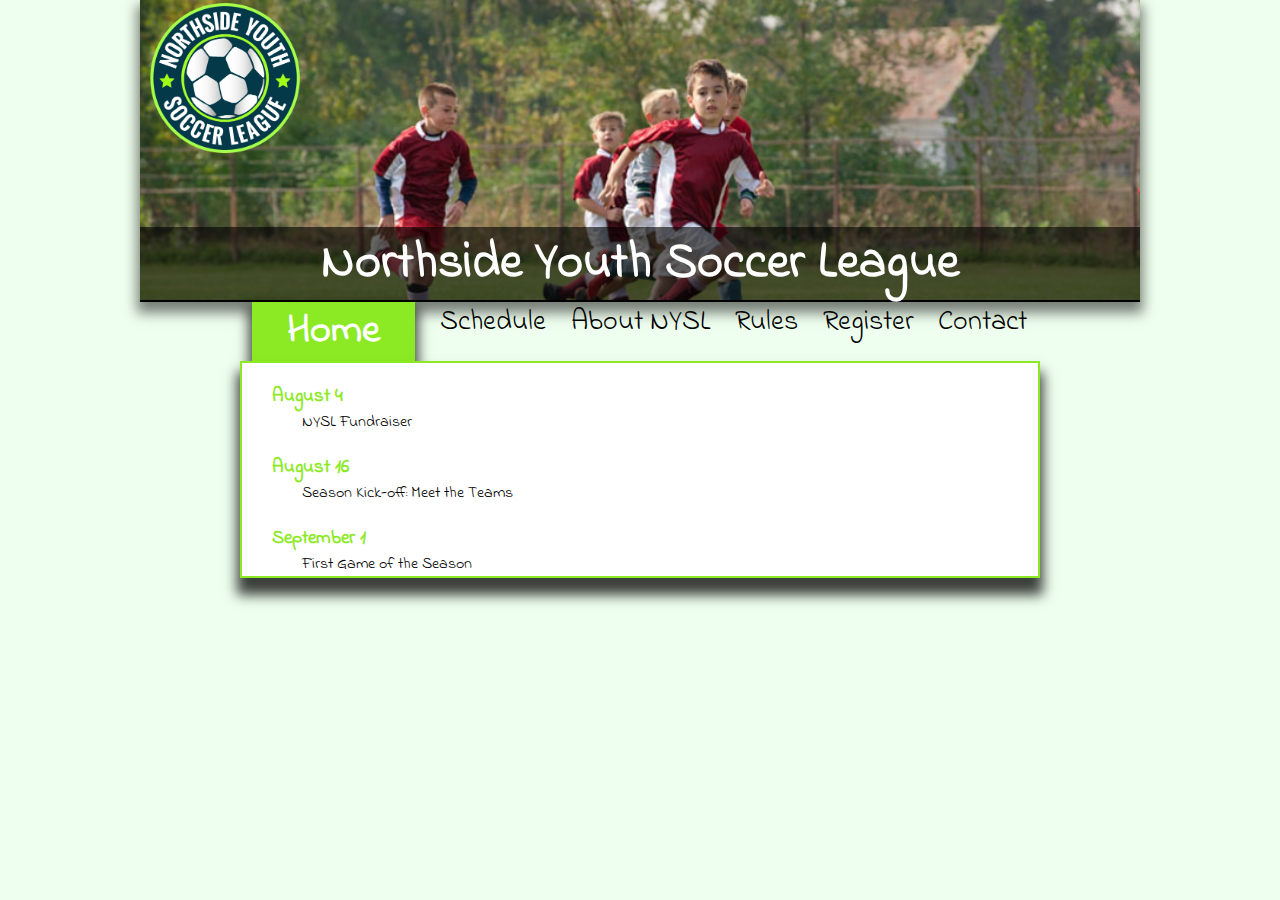
<file: index.html>
<!DOCTYPE html>
<html lang="en">
<head>
	<meta charset="utf-8">
	<title>NYSL - Home</title>
	<meta name="viewport" content="width=device-width, initial-scale=1.0">
	<link rel="stylesheet" type="text/css" href="css/myStyle.css">
</head>
<body>
	<header>
		<h1 id="titulo_principal">Northside Youth Soccer League</h1>
		<div id="back"><div id="gradiente"></div></div>
		<h2 id="titulo_pagina">Upcoming Events</h2>
		<div id="caja_logo">
			<img id="logo" alt="logo de la pagina" src="img/nysl_logo.png">	
		</div>
	</header>
	<div id="conteiner">
		<nav>
			<ul id="menu">
				<li class="_select"><a href="#" class="menu_link">Home</a></li>
				<li><a href="schedule.html" class="menu_link">Schedule</a></li>
				<li><a href="about.html" class="menu_link">About NYSL</a></li>
				<li><a href="rules.html" class="menu_link">Rules</a></li>
				<li><a href="register.html" class="menu_link">Register</a></li>
				<li><a href="contact.html" class="menu_link">Contact</a></li>
			</ul>
		</nav>
		<main>	
			<section>
				<h3 class="titulo_event">August 4</h3>
				<p class="detalle_event">NYSL Fundraiser</p>
				<h3 class="titulo_event">August 16</h3>
				<p class="detalle_event">Season Kick-off: Meet the Teams</p>
				<h3 class="titulo_event">September 1</h3>
				<p class="detalle_event">First Game of the Season</p>
			</section>

		</main>
	</div>
	
</body>
</html>
</file>
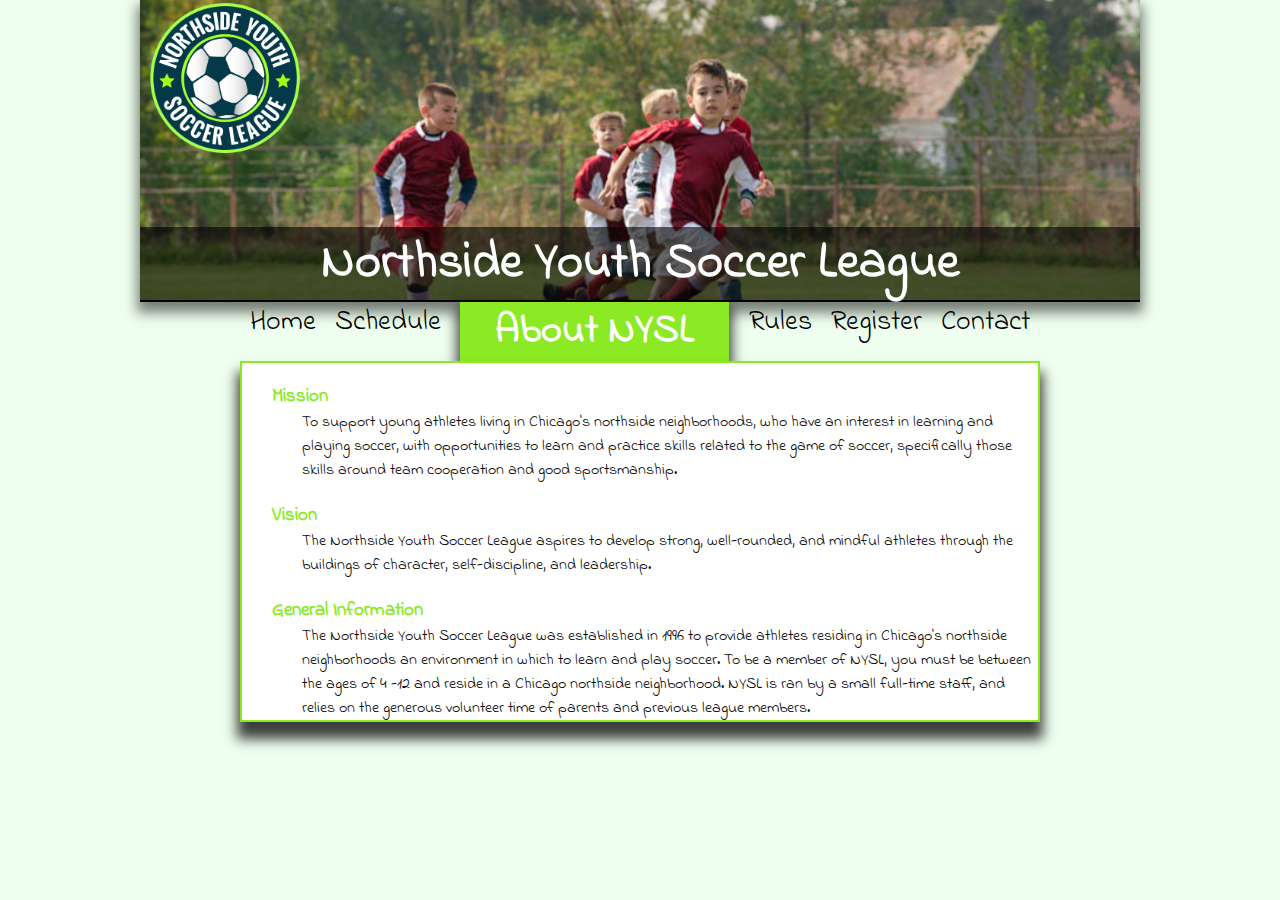
<file: about.html>
<!DOCTYPE html>
<html lang="en">
<head>
	<meta charset="utf-8">
	<title>NYSL - About</title>
	<link rel="stylesheet" type="text/css" href="css/myStyle.css">
</head>
<body>
	<header>
		<h1 id="titulo_principal">Northside Youth Soccer League</h1>
		<div id="back"><div id="gradiente"></div></div>
		<h2 id="titulo_pagina">About NYSL</h2>
		<div id="caja_logo">
			<img id="logo" alt="logo de la pagina" src="img/nysl_logo.png">	
		</div>
	</header>
	<div id="conteiner">
		<nav>
			<ul id="menu">
				<li><a href="index.html" class="menu_link">Home</a></li>
				<li><a href="schedule.html" class="menu_link">Schedule</a></li>
				<li class="_select"><a href="#" class="menu_link">About NYSL</a></li>
				<li><a href="rules.html" class="menu_link">Rules</a></li>
				<li><a href="register.html" class="menu_link">Register</a></li>
				<li><a href="contact.html" class="menu_link">Contact</a></li>
			</ul>
		</nav>
		<main>
		<h3>Mission</h3>
		<p>To support young athletes living in Chicago's northside neighborhoods, who have an interest in learning and playing soccer, with opportunities to learn and practice skills related to the game of soccer, specifically those skills around team cooperation and good sportsmanship.</p>
		<h3>Vision</h3>
		<p>The Northside Youth Soccer League aspires to develop strong, well-rounded, and mindful athletes through the buildings of character, self-discipline, and leadership.</p>
		<h3>General Information</h3>
		<p>The Northside Youth Soccer League was established in 1996 to provide athletes residing in Chicago's northside neighborhoods an environment in which to learn and play soccer. To be a member of NYSL, you must be between the ages of 4 -12 and reside in a Chicago northside neighborhood. NYSL is ran by a small full-time staff, and relies on the generous volunteer time of parents and previous league members.</p>
	</main>
	</div>
</body>
</html>
</file>
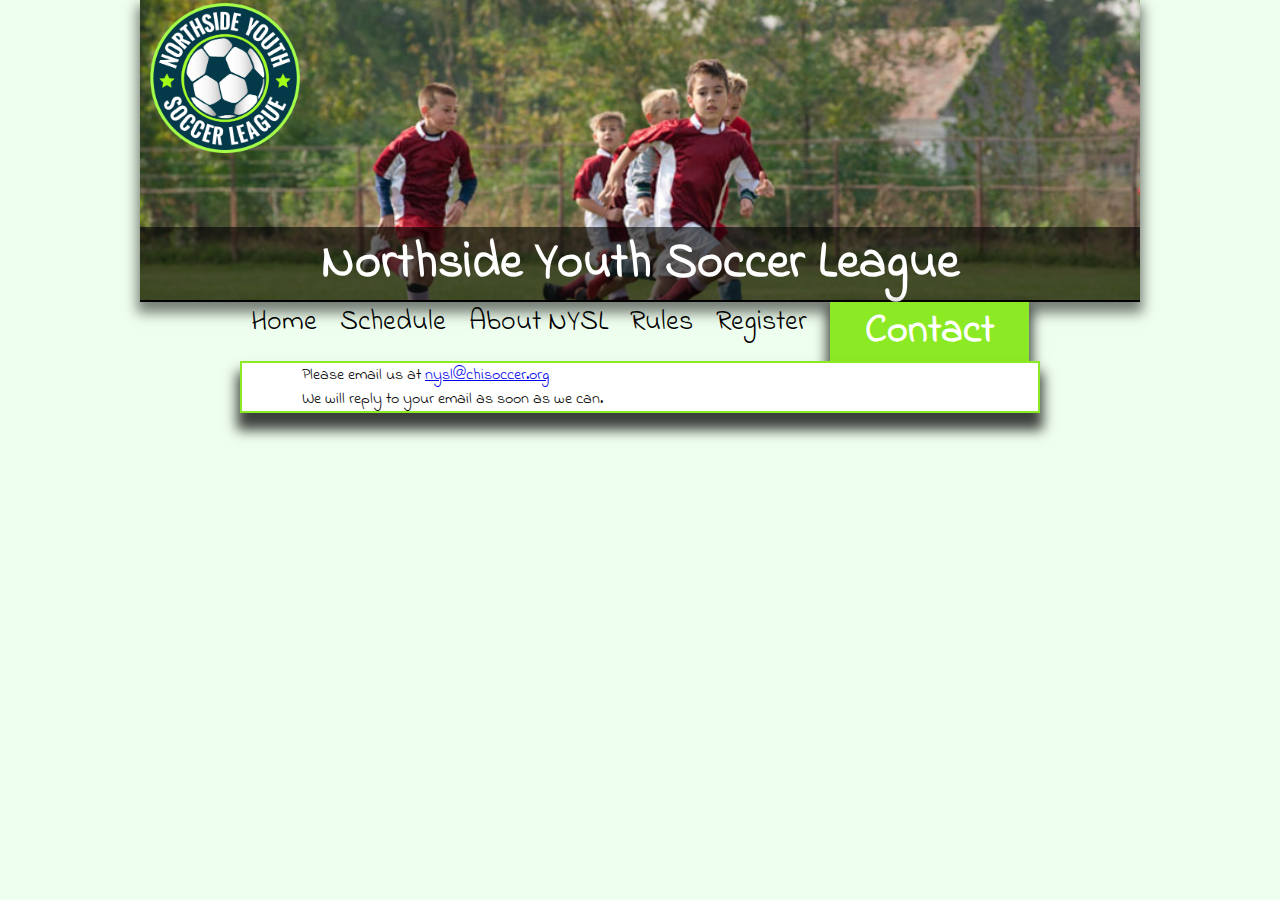
<file: contact.html>
<!DOCTYPE html>
<html lang="en">
<head>
	<meta charset="utf-8">
	<title>NYSL - Contact</title>
	<link rel="stylesheet" type="text/css" href="css/myStyle.css">
</head>
<body>
	<header>
		<h1 id="titulo_principal">Northside Youth Soccer League</h1>
		<div id="back"><div id="gradiente"></div></div>
		<h2 id="titulo_pagina">Contact</h2>
		<div id="caja_logo">
			<img id="logo" alt="logo de la pagina" src="img/nysl_logo.png">	
		</div>
		
		
	</header>
	<div id="conteiner">
		<nav>
			<ul id="menu">
				<li><a href="index.html" class="menu_link">Home</a></li>
				<li><a href="schedule.html" class="menu_link">Schedule</a></li>
				<li><a href="about.html" class="menu_link">About NYSL</a></li>
				<li><a href="rules.html" class="menu_link">Rules</a></li>
				<li><a href="register.html" class="menu_link">Register</a></li>
				<li class="_select"><a href="#" class="menu_link">Contact</a></li>
			</ul>
		</nav>
		<main>
			<p>Please email us at <a href="mailto:nysl@chisoccer.org">nysl@chisoccer.org</a></p>
			<p>We will reply to your email as soon as we can.</p>
		</main>
	</div>
	
</body>
</html>
</file>
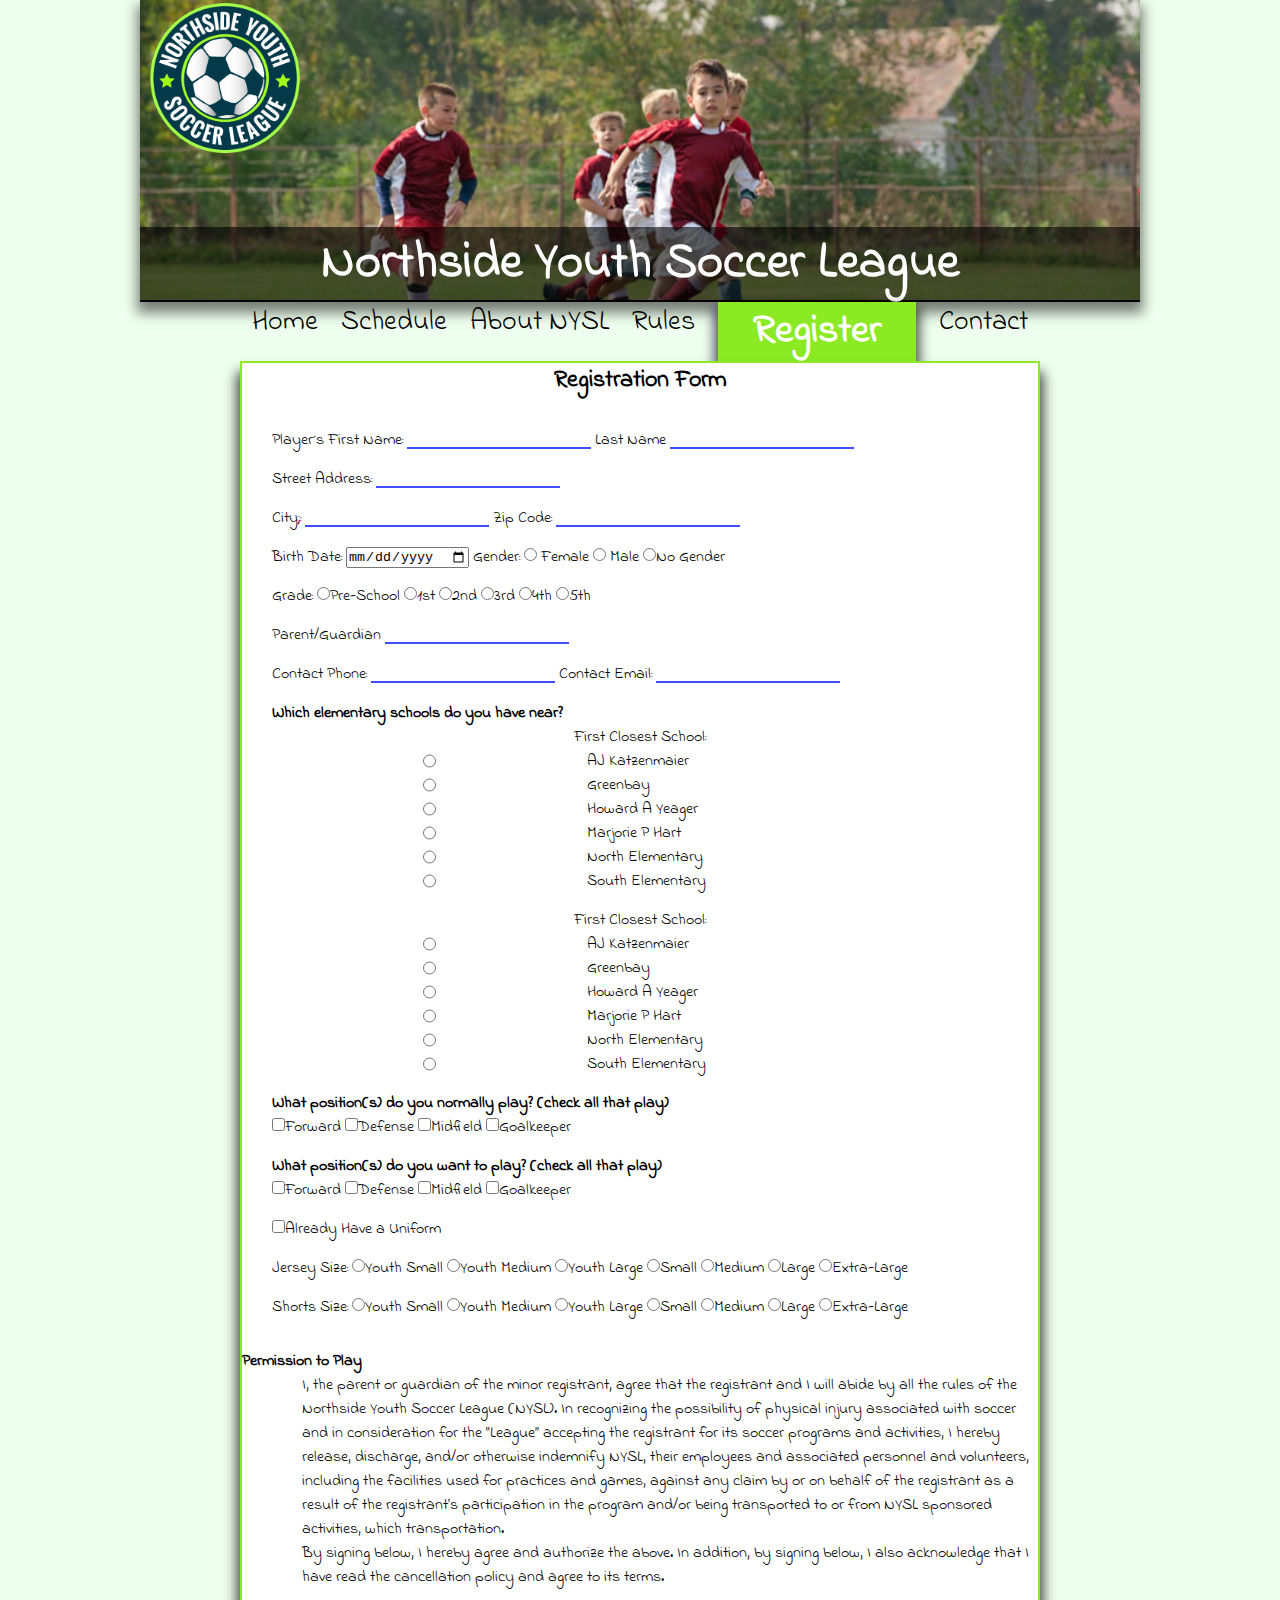
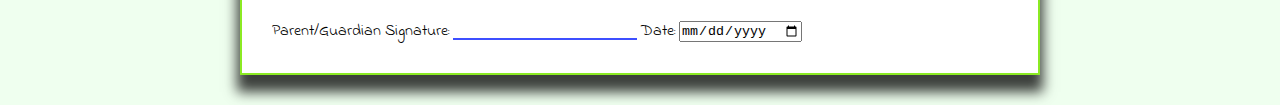
<file: register.html>
<!DOCTYPE html>
<html lang="en">
<head>
	<meta charset="utf-8">
	<title>NYSL - Register</title>
	<link rel="stylesheet" type="text/css" href="css/myStyle.css">
</head>
<body>
	<div id="contenedor-body">
		
		<header>
			<h1 id="titulo_principal">Northside Youth Soccer League</h1>
			<div id="back"><div id="gradiente"></div></div>
			<h2 id="titulo_pagina">Register</h2>
			<div id="caja_logo">
				<img id="logo" alt="logo de la pagina" src="img/nysl_logo.png">	
			</div>
		</header>
		<div id="conteiner">
			<nav>
				<ul id="menu">
					<li><a href="index.html" class="menu_link">Home</a></li>
					<li><a href="schedule.html" class="menu_link">Schedule</a></li>
					<li><a href="about.html" class="menu_link">About NYSL</a></li>
					<li><a href="rules.html" class="menu_link">Rules</a></li>
					<li class="_select"><a href="#" class="menu_link">Register</a></li>
					<li><a href="contact.html" class="menu_link">Contact</a></li>
				</ul>
			</nav>
			<main>
				<h2>Registration Form</h2>
				<form>
					<div>
						<label for="f-name">Player´s First Name:</label>
						<input type="text" name="f-name">	
						<label for="l-name">Last Name</label>
						<input type="text" name="l-name">
					</div>
					<div>
						<label for="street">Street Address: </label>
						<input type="text" name="street">
					</div>
					<div>
						<label for="city">City;: </label>
						<input type="text" name="city">
						<label for="zip">Zip Code: </label>
						<input type="text" name="zip">
					</div>
					<div>
						<label for="birth">Birth Date: </label>
						<input type="date" name="birth">
						<label for="gender">Gender: </label>
						<input type="radio" name="gender" value="Female"> Female
						<input type="radio" name="gender" value="Male"> Male
						<input type="radio" name="gender" value="noGender">No Gender
					</div>
					<div>
						<label for="grade">Grade: </label>
						<input type="radio" name="grade" value="preSchool">Pre-School
						<input type="radio" name="grade" value="first">1st
						<input type="radio" name="grade" value="second">2nd
						<input type="radio" name="grade" value="third">3rd
						<input type="radio" name="grade" value="fouth">4th
						<input type="radio" name="grade" value="fifth">5th
					</div>
					<div>
						<label for="parent">Parent/Guardian</label>
						<input type="text" name="parent">
					</div>
					<div>
						<label for="phone">Contact Phone:</label>
						<input type="tel" name="phone">
						<label for="email">Contact Email: </label>
						<input type="email" name="email">
					</div>
					<h4>Which elementary schools do you have near?</h4>
					<div class="schools">
						<label for="first-school">First Closest School:</label>
						<input type="radio" name="first-school" value="aj">AJ Katzenmaier
						<input type="radio" name="first-school" value="green">Greenbay
						<input type="radio" name="first-school" value="howard">Howard A Yeager
						<input type="radio" name="first-school" value="marjorie">Marjorie P Hart
						<input type="radio" name="first-school" value="north">North Elementary
						<input type="radio" name="first-school" value="south">South Elementary
					</div>
					<div class="schools">
						<label for="second-school">First Closest School:</label>
						<input type="radio" name="second-school" value="aj">AJ Katzenmaier
						<input type="radio" name="second-school" value="green">Greenbay
						<input type="radio" name="second-school" value="howard">Howard A Yeager
						<input type="radio" name="second-school" value="marjorie">Marjorie P Hart
						<input type="radio" name="second-school" value="north">North Elementary
						<input type="radio" name="second-school" value="south">South Elementary
					</div>
					<h4>What position(s) do you normally play? (check all that play)</h4>
					<div>
						<input type="checkbox" name="position">Forward
						<input type="checkbox" name="position">Defense
						<input type="checkbox" name="position">Midfield
						<input type="checkbox" name="position">Goalkeeper
					</div>
					<h4>What position(s) do you want to play? (check all that play)</h4>
					<div>
						<input type="checkbox" name="position">Forward
						<input type="checkbox" name="position">Defense
						<input type="checkbox" name="position">Midfield
						<input type="checkbox" name="position">Goalkeeper
					</div>
					<div>
						<input type="checkbox" name="uniform">Already Have a Uniform
					</div>
					<div>
						<label for="jersey">Jersey Size:</label>
						<input type="radio" name="jersey" value="ys">Youth Small
						<input type="radio" name="jersey" value="ym">Youth Medium
						<input type="radio" name="jersey" value="yl">Youth Large
						<input type="radio" name="jersey" value="s">Small
						<input type="radio" name="jersey" value="m">Medium
						<input type="radio" name="jersey" value="l">Large
						<input type="radio" name="jersey" value="xl">Extra-Large
					</div>
					<div>
						<label for="short">Shorts Size:</label>
						<input type="radio" name="jersey" value="ys">Youth Small
						<input type="radio" name="jersey" value="ym">Youth Medium
						<input type="radio" name="jersey" value="yl">Youth Large
						<input type="radio" name="jersey" value="s">Small
						<input type="radio" name="jersey" value="m">Medium
						<input type="radio" name="jersey" value="l">Large
						<input type="radio" name="jersey" value="xl">Extra-Large
					</div>
				</form>

				<h4>Permission to Play</h4>
				<p>I, the parent or guardian of the minor registrant, agree that the registrant and I will abide by all the rules of the Northside Youth Soccer League (NYSL). In recognizing the possibility of physical injury associated with soccer and in consideration for the “League” accepting the registrant for its soccer programs and activities, I hereby release, discharge, and/or otherwise indemnify NYSL, their employees and associated personnel and volunteers, including the facilities used for practices and games, against any claim by or on behalf of the registrant as a result of the registrant’s participation in the program and/or being transported to or from NYSL sponsored activities, which transportation.
				</p>
				<p>
					By signing below, I hereby agree and authorize the above. In addition, by signing below, I also acknowledge that I have read the cancellation policy and agree to its terms. 
				</p>

				<form>
					<label for="signature">Parent/Guardian Signature: </label>
					<input type="text" name="signature">
					<label for="date">Date: </label>
					<input type="date" name="date">
				</form>
			</main>
		</div>
	</div>
</body>
</html>
</file>
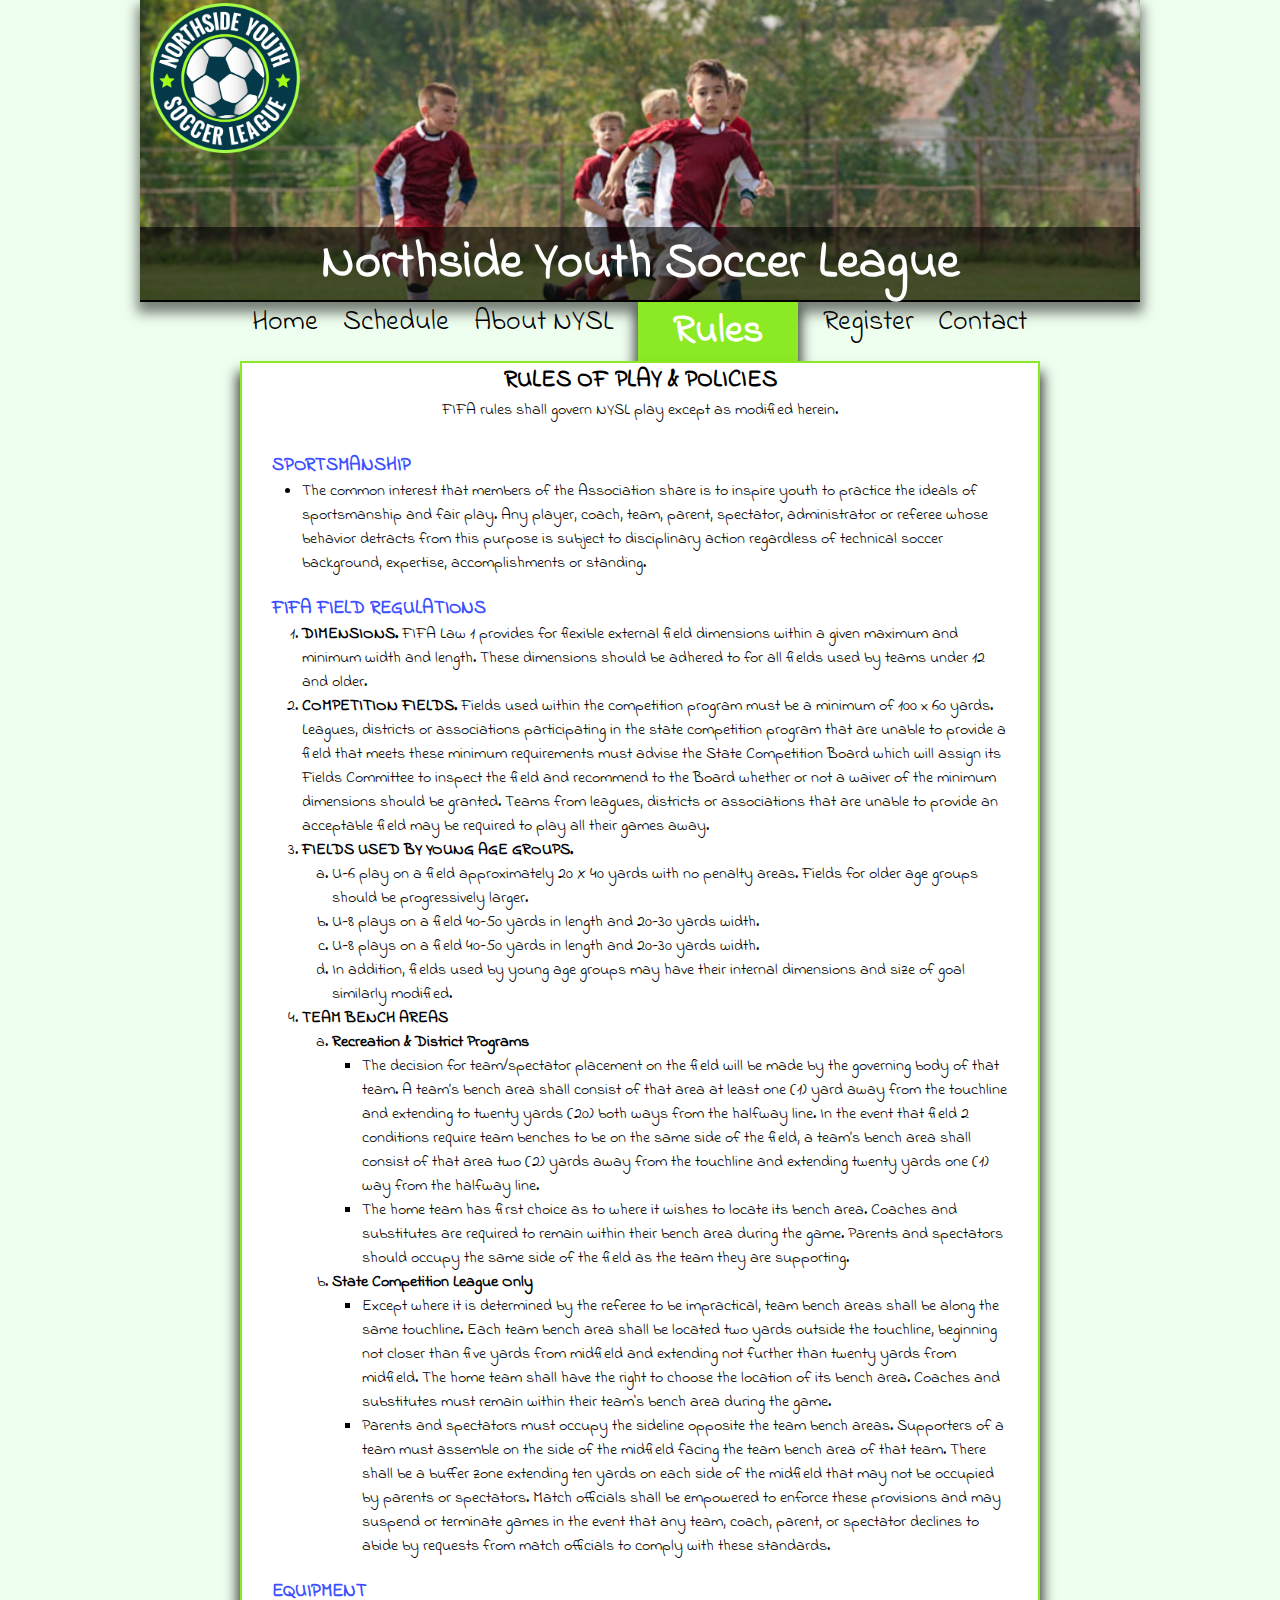
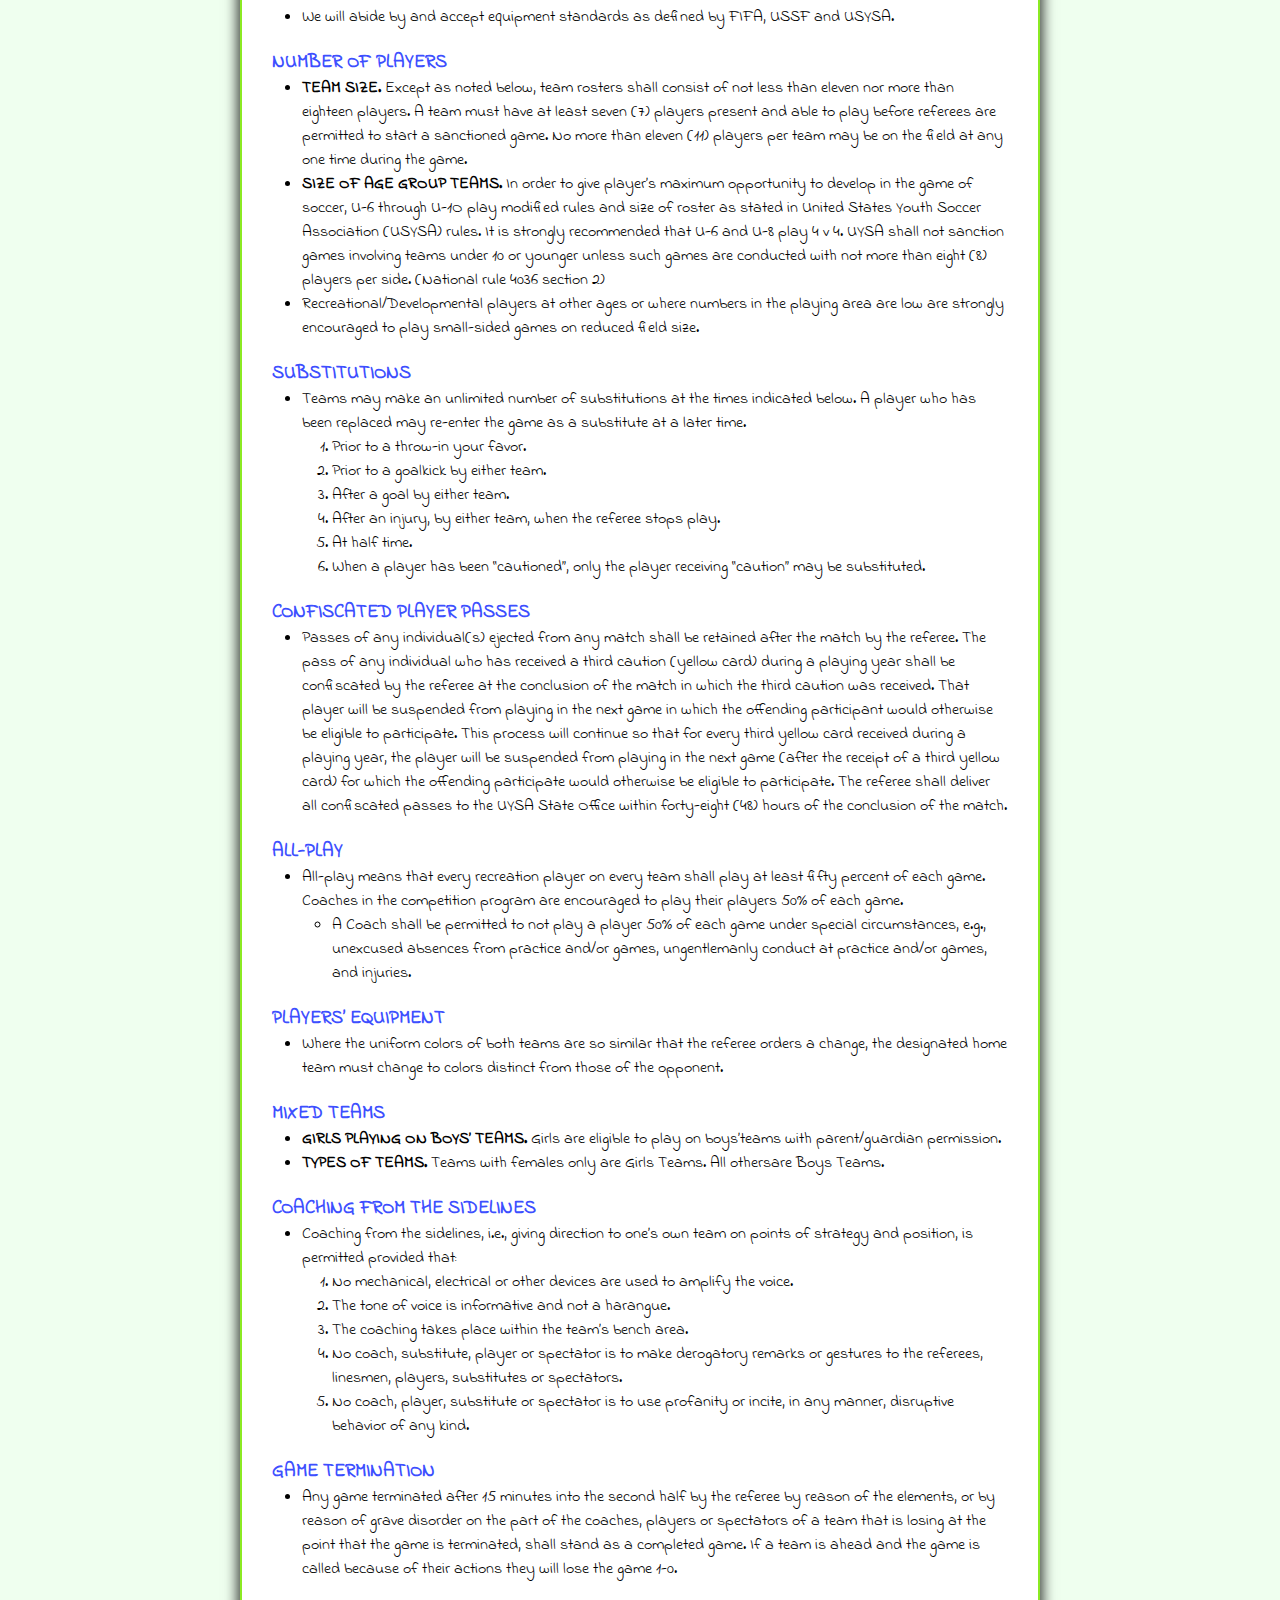
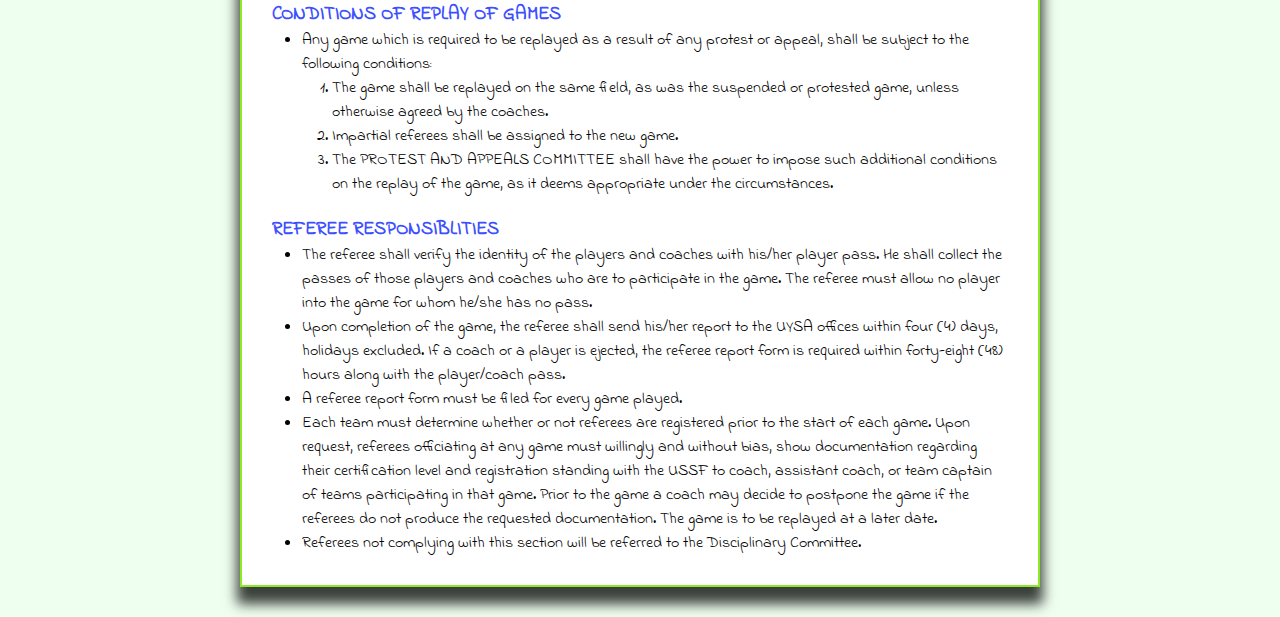
<file: rules.html>
<!DOCTYPE html>
<html lang="en">
<head>
	<meta charset="utf-8">
	<title>NYSL - Rules</title>
	<link rel="stylesheet" type="text/css" href="css/myStyle.css">
</head>
<body>
	<header>
		<h1 id="titulo_principal">Northside Youth Soccer League</h1>
		<div id="back"><div id="gradiente"></div></div>
		<h2 id="titulo_pagina">Rules</h2>
		<div id="caja_logo">
			<img id="logo" alt="logo de la pagina" src="img/nysl_logo.png">	
		</div>
	</header>
	<div id="conteiner">
		<nav>
			<ul id="menu">
				<li><a href="index.html" class="menu_link">Home</a></li>
				<li><a href="schedule.html" class="menu_link">Schedule</a></li>
				<li><a href="about.html" class="menu_link">About NYSL</a></li>
				<li class="_select"><a href="#" class="menu_link">Rules</a></li>
				<li><a href="register.html" class="menu_link">Register</a></li>
				<li><a href="contact.html" class="menu_link">Contact</a></li>
			</ul>
		</nav>
		<main>
			<h2>RULES OF PLAY & POLICIES</h2>
			<p id="aclaracion-reglas">FIFA rules shall govern NYSL play except as modified herein.</p>
			
			
			<div id="contenedor-reglas">
				<h3>SPORTSMANSHIP</h3>
					<ul>
						<li>The common interest that members of the Association share is to inspire youth to practice the ideals of sportsmanship and fair play. Any player, coach, team, parent, spectator, administrator or referee whose behavior detracts from this purpose is subject to disciplinary action regardless of technical soccer background, expertise, accomplishments or standing.</li>
					</ul>
				<h3>FIFA FIELD REGULATIONS</h3>
				<ol>
				<li><span>DIMENSIONS. </span>FIFA Law 1 provides for flexible external field dimensions within a given maximum and minimum width and length. These dimensions should be adhered to for all fields used by teams under 12 and older.</li>
				<li><span>COMPETITION FIELDS. </span>Fields used within the competition program must be a minimum of 100 x 60 yards. Leagues, districts or associations participating in the state competition program that are unable to provide a field that meets these minimum requirements must advise the State Competition Board which will assign its Fields Committee to inspect the field and recommend to the Board whether or not a waiver of the minimum dimensions should be granted. Teams from leagues, districts or associations that are unable to provide an acceptable field may be required to play all their games away.</li>
				<li><span>FIELDS USED BY YOUNG AGE GROUPS.</span>
					<ol type="a">
						<li>U-6 play on a field approximately 20 X 40 yards with no penalty areas. Fields for older age groups should be progressively larger.</li>
						<li>U-8 plays on a field 40-50 yards in length and 20-30 yards width.</li>
						<li>U-8 plays on a field 40-50 yards in length and 20-30 yards width.</li>
						<li>In addition, fields used by young age groups may have their internal dimensions and size of goal similarly modified.</li>
					</ol>
				</li>
				<li><span>TEAM BENCH AREAS</span>
					<ol type="a">
						<li><span>Recreation & District Programs</span>
							<ul>
								<li>The decision for team/spectator placement on the field will	be made by the governing body of that team. A team’s bench area shall consist of that area at least one (1) yard away from the touchline and extending to twenty yards (20) both ways from the halfway line. In the event that field 2 conditions require team benches to be on the same side of the field, a team’s bench area shall consist of that area two (2) yards away from the touchline and extending twenty yards one (1) way from the halfway line.</li>
								<li>The home team has first choice as to where it wishes to locate its bench area. Coaches and substitutes are required to remain within their bench area during the game. Parents and spectators should occupy the same side of the field as the team they are supporting.</li>
							</ul>
						</li>
						<li><span>State Competition League Only</span>
							<ul>
								<li>Except where it is determined by the referee to be impractical, team bench areas shall be along the same touchline. Each team bench area shall be located two yards outside the touchline, beginning not closer than five yards from midfield and extending not further than twenty yards from midfield. The home team shall have the right to choose the location of its bench area. Coaches and substitutes must remain within their team's bench area during the game.</li>
								<li>Parents and spectators must occupy the sideline opposite the team bench areas. Supporters of a team must assemble on the side of the midfield facing the team bench area of that team. There shall be a buffer zone extending ten yards on each side of the midfield that may not be occupied by parents or spectators. Match officials shall be empowered to enforce these provisions and may suspend or terminate games in the event that any team, coach, parent, or spectator declines to abide by requests from match officials to comply with these standards.</li>
							</ul>
						</li>
					</ol>
				</li>
			</ol>
			<h3>EQUIPMENT</h3>
			<ul>
				<li>We will abide by and accept equipment standards as defined by FIFA, USSF and USYSA.</li>
			</ul>
			<h3>NUMBER OF PLAYERS</h3>
			<ul>
				<li><span>TEAM SIZE. </span>Except as noted below, team rosters shall consist of not less than eleven nor more than eighteen players. A team must have at least seven (7) players present and able to play before referees are permitted to start a sanctioned game. No more than eleven (11) players per team may be on the field at any one time during the game.</li>
				<li><span>SIZE OF AGE GROUP TEAMS. </span>In order to give player’s maximum opportunity to develop in the game of soccer, U-6 through U-1O play modified rules and size of roster as stated in United States Youth Soccer Association (USYSA) rules. It is strongly recommended that U-6 and U-8 play 4 v 4. UYSA shall not sanction games involving teams under 10 or younger unless such games are conducted with not more than eight (8) players per side. (National rule 4036 section 2)</li>
				<li>
					Recreational/Developmental players at other ages or where numbers in the playing area are low are strongly encouraged to play small-sided games on reduced field size.
				</li>
			</ul>
			<h3>SUBSTITUTIONS</h3>
			<ul>
				<li>
					Teams may make an unlimited number of substitutions at the times indicated below. A player who has been replaced may re-enter the game as a substitute at a later time.
					<ol>
						<li>Prior to a throw-in your favor.</li>
						<li>Prior to a goalkick by either team.</li>
						<li>After a goal by either team.</li>
						<li>After an injury, by either team, when the referee stops play.</li>
						<li>At half time.</li>
						<li>When a player has been “cautioned”, only the player receiving “caution” may be substituted.</li>
					</ol>
				</li>
			</ul>
			<h3>CONFISCATED PLAYER PASSES</h3>
			<ul>
				<li>Passes of any individual(s) ejected from any match shall be retained after the match by the referee. The pass of any individual who has received a third caution (yellow card) during a playing year shall be confiscated by the referee at the conclusion of the match in which the third caution was received. That player will be suspended from playing in the next game in which the offending participant would otherwise be eligible to participate. This process will continue so that for every third yellow card received during a playing year, the player will be suspended from playing in the next game (after the receipt of a third yellow card) for which the offending participate would otherwise be eligible to participate. The referee shall deliver all confiscated passes to the UYSA State Office within forty-eight (48) hours of the conclusion of the match.</li>
			</ul>
			<h3>ALL-PLAY</h3>
			<ul>
				<li>
					All-play means that every recreation player on every team shall play at least fifty percent of each game. Coaches in the competition program are encouraged to play their players 50% of each game.
					<ul>
						<li>
							A Coach shall be permitted to not play a player 50% of each game under special circumstances, e.g., unexcused absences from practice and/or games, ungentlemanly conduct at practice and/or games, and injuries.
						</li>
					</ul>
				</li>
			</ul>
			<h3>PLAYERS’ EQUIPMENT</h3>
			<ul>
				<li>Where the uniform colors of both teams are so similar that the referee orders a change, the designated home team must change to colors distinct from those of the opponent.</li>
			</ul>
			<h3>MIXED TEAMS</h3>
			<ul>
				<li><span>GIRLS PLAYING ON BOYS’ TEAMS. </span>Girls are eligible to play on boys’teams with parent/guardian permission.</li>
				<li><span>TYPES OF TEAMS. </span>Teams with females only are Girls Teams. All othersare Boys Teams.</li>
			</ul>
			<h3>COACHING FROM THE SIDELINES</h3>
			<ul>
				<li>
					Coaching from the sidelines, i.e., giving direction to one’s own team on points of strategy and position, is permitted provided that:
					<ol>
						<li>No mechanical, electrical or other devices are used to amplify the voice.</li>
						<li>The tone of voice is informative and not a harangue.</li>
						<li>The coaching takes place within the team’s bench area.</li>
						<li>No coach, substitute, player or spectator is to make derogatory remarks or gestures to the referees, linesmen, players, substitutes or spectators.</li>
						<li>No coach, player, substitute or spectator is to use profanity or incite, in any manner, disruptive behavior of any kind.</li>
					</ol>
				</li>
			</ul>
			<h3>GAME TERMINATION</h3>
			<ul>
				<li>Any game terminated after 15 minutes into the second half by the referee by reason of the elements, or by reason of grave disorder on the part of the coaches, players or spectators of a team that is losing at the point that the game is terminated, shall stand as a completed game. If a team is ahead and the game is called because of their actions they will lose the game 1-0.</li>
			</ul>
			<h3>CONDITIONS OF REPLAY OF GAMES</h3>
			<ul>
				<li>
				Any game which is required to be replayed as a result of any protest or appeal, shall be subject to the following conditions:<ol>
					<li>The game shall be replayed on the same field, as was the suspended or protested game, unless otherwise agreed by the coaches.</li>
					<li>Impartial referees shall be assigned to the new game.</li>
					<li>The PROTEST AND APPEALS COMMITTEE shall have the power to impose such additional conditions on the replay of the game, as it deems appropriate under the circumstances.</li>
				</ol>
				</li>
			</ul>
			<h3>REFEREE RESPONSIBLITIES</h3>
			<ul>
				<li>The referee shall verify the identity of the players and coaches with his/her player pass. He shall collect the passes of those players and coaches who are to participate in the game. The referee must allow no player into the game for whom he/she has no pass.</li>
				<li>Upon completion of the game, the referee shall send his/her report to the UYSA offices within four (4) days, holidays excluded. If a coach or a player is ejected, the referee report form is required within forty-eight (48) hours along with the player/coach pass.</li>
				<li>A referee report form must be filed for every game played.</li>
				<li>Each team must determine whether or not referees are registered prior to the start of each game. Upon request, referees officiating at any game must willingly and without bias, show documentation regarding their certification level and registration standing with the USSF to coach, assistant coach, or team captain of teams participating in that game. Prior to the game a coach may decide to postpone the game if the referees do not produce the requested documentation. The game is to be replayed at a later date.</li>
				<li>Referees not complying with this section will be referred to the Disciplinary Committee.</li>
			</ul>
			</div>		
		</main>
	</div>
</body>
</html>
</file>
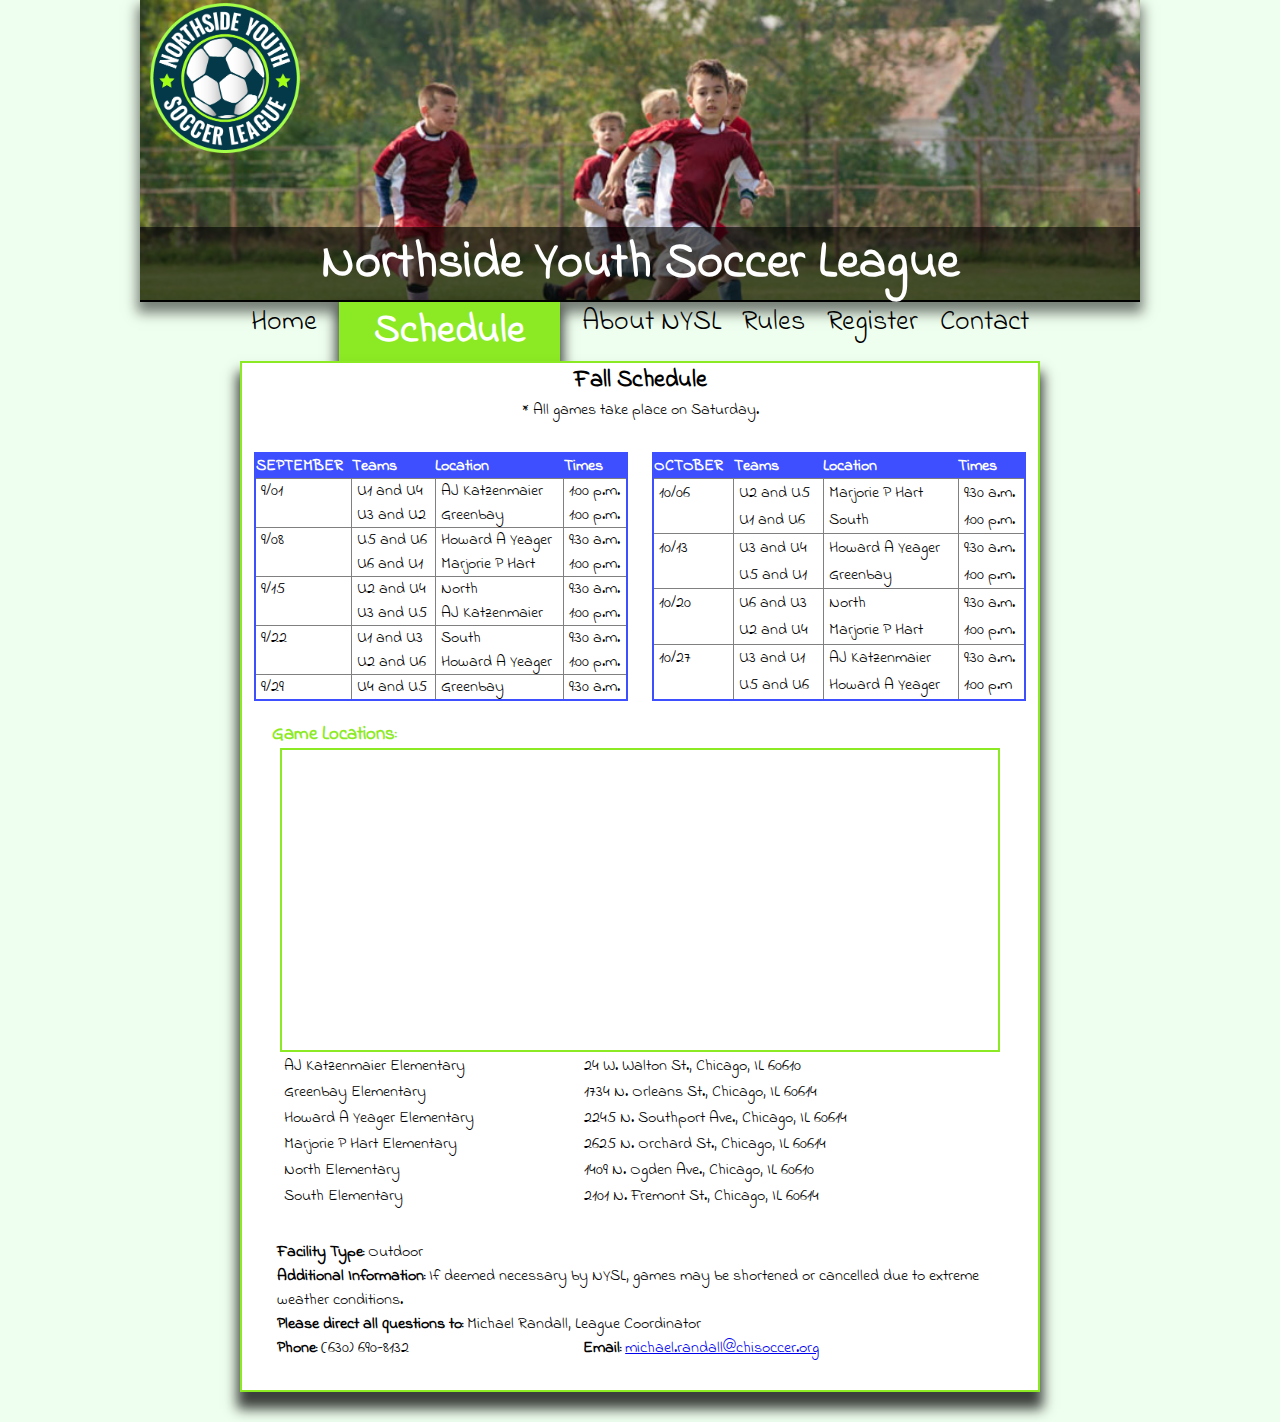
<file: schedule.html>
<!DOCTYPE html>
<html lang="en">
<head>
	<meta charset="utf-8">
	<title>NYSL - Schedule</title>
	<link rel="stylesheet" type="text/css" href="css/myStyle.css">
</head>
<body>
	<header>
		<h1 id="titulo_principal">Northside Youth Soccer League</h1>
		<div id="back"><div id="gradiente"></div></div>
		<h2 id="titulo_pagina">Schedule</h2>
		<div id="caja_logo">
			<img id="logo" alt="logo de la pagina" src="img/nysl_logo.png">	
		</div>
	</header>
	<div id="conteiner">
		<nav>
			<ul id="menu">
				<li><a href="index.html" class="menu_link">Home</a></li>
				<li class="_select"><a href="#" class="menu_link">Schedule</a></li>
				<li><a href="about.html" class="menu_link">About NYSL</a></li>
				<li><a href="rules.html" class="menu_link">Rules</a></li>
				<li><a href="register.html" class="menu_link">Register</a></li>
				<li><a href="contact.html" class="menu_link">Contact</a></li>
			</ul>
		</nav>
		<main>
			<h2>Fall Schedule</h2>
			<p id="aclaracion-schedule">* All games take place on Saturday.</p>
			<div id="contenedor-tablas">
				<table class="horarios">
					<thead>
						<tr>
							<th>SEPTEMBER</th>
							<th>Teams</th>
							<th>Location</th>
							<th>Times</th>
						</tr>
					</thead>
					<tbody>
						<tr class="fecha">
							<td>9/01</td>
							<td>U1 and U4</td>
							<td>AJ Katzenmaier</td>
							<td>1:00 p.m.</td>
						</tr>
						<tr>	 		
							<td></td>
							<td>U3 and U2</td>
							<td>Greenbay</td>
							<td>1:00 p.m.</td>
						</tr>
						<tr class="fecha"> 		 	 
							<td>9/08</td>
							<td>U5 and U6</td>
							<td>Howard A Yeager</td>
							<td>9:30 a.m.</td>
						</tr>
						<tr> 	 
							<td></td>
							<td>U6 and U1</td>
							<td>Marjorie P Hart</td>
							<td>1:00 p.m.</td>
						</tr>
						<tr class="fecha">		 	 			
							<td>9/15</td>
							<td>U2 and U4</td>
							<td>North</td>
							<td>9:30 a.m.</td>
						</tr>
						<tr>

							<td></td>
							<td>U3 and U5</td>
							<td>AJ Katzenmaier</td>
							<td>1:00 p.m.</td>
						</tr>
						<tr class="fecha">		 				
							<td>9/22</td>
							<td>U1 and U3</td>
							<td>South</td>
							<td>9:30 a.m.</td>
						</tr>
						<tr> 	 
							<td></td>
							<td>U2 and U6</td>
							<td>Howard A Yeager</td>
							<td>1:00 p.m.</td>
						</tr>
						<tr class="fecha">		 	 		
							<td>9/29</td>
							<td>U4 and U5</td>
							<td>Greenbay</td>
							<td>9:30 a.m.</td>
						</tbody>
					</table>
					<table class="horarios">
						<thead>
							<tr>
								<th>OCTOBER</th>
								<th>Teams</th>
								<th>Location</th>
								<th>Times</th>
							</tr> 
						</thead>
						<tbody>

							<tr class="fecha">
								<td>10/06</td>
								<td>U2 and U5</td>
								<td>Marjorie P Hart</td>
								<td>9:30 a.m.</td>
							</tr>
							<tr>
								<td></td>
								<td>U1 and U6</td>
								<td>South</td>
								<td>1:00 p.m.</td>
							</tr>
							<tr class="fecha">
								<td>10/13</td>
								<td>U3 and U4</td>
								<td>Howard A Yeager</td>
								<td>9:30 a.m.</td>
							</tr>
							<tr>
								<td></td>
								<td>U5 and U1</td>
								<td>Greenbay</td>
								<td>1:00 p.m.</td>
							</tr>
							<tr class="fecha">
								<td>10/20</td>
								<td>U6 and U3</td>
								<td>North</td>
								<td>9:30 a.m.</td>
							</tr>
							<tr>
								<td></td>
								<td>U2 and U4</td>
								<td>Marjorie P Hart</td>
								<td>1:00 p.m.</td>
							</tr>
							<tr class="fecha">
								<td>10/27</td>
								<td>U3 and U1</td>
								<td>AJ Katzenmaier</td>
								<td>9:30 a.m.</td>
							</tr>
							<tr>
								<td></td>
								<td>U5 and U6</td>
								<td>Howard A Yeager</td>
								<td>1:00 p.m</td>
							</tr>
						</tbody>
					</table>			
				</div>
				<h3>Game Locations:</h3>
				<div id="mapa">
					<iframe src="https://www.google.com/maps/embed?pb=!1m18!1m12!1m3!1d132530.07453061428!2d-87.67345508610717!3d41.889777838869236!2m3!1f0!2f0!3f0!3m2!1i1024!2i768!4f13.1!3m3!1m2!1s0x880fd34e07f69da7%3A0x15e198c063fc787c!2sAJ%20Katzenmaier%20Elementary!5e0!3m2!1ses!2sbr!4v1579033132893!5m2!1ses!2sbr" width="600" height="450" frameborder="0" style="border:0;" allowfullscreen=""></iframe>
				</div>
				<table id="escuelas">
					<tr>
						<td>AJ Katzenmaier Elementary</td>
						<td>24 W. Walton St., Chicago, IL 60610</td>
					</tr>
					<tr>
						<td>Greenbay Elementary</td>
						<td>1734 N. Orleans St., Chicago, IL 60614</td>
					</tr>
					<tr>
						<td>Howard A Yeager Elementary</td>
						<td>2245 N. Southport Ave., Chicago, IL 60614</td>
					</tr>
					<tr>
						<td>Marjorie P Hart Elementary</td>
						<td>2625 N. Orchard St., Chicago, IL 60614</td>
					</tr>
					<tr>
						<td>North Elementary</td>
						<td>1409 N. Ogden Ave., Chicago, IL 60610</td>
					</tr>
					<tr>
						<td>South Elementary</td>
						<td>2101 N. Fremont St., Chicago, IL 60614</td>
					</tr>
				</table>
				<div id="informacion">
					<p><span class="bold">Facility Type: </span>Outdoor</p>
					<p><span class="bold">Additional Information: </span>If deemed necessary by NYSL, games may be shortened or cancelled due to extreme weather conditions.</p>
					<p><span class="bold">Please direct all questions to: </span>Michael Randall, League Coordinator</p>
					<div class="flex">
						<p class="izq"><span class="bold">Phone: </span>(630) 690-8132 </p>
						<p class="der"><span class="bold">Email: </span><a href="mailto:michael.randall@chisoccer.org">michael.randall@chisoccer.org</a></p>
					</div>
				</div>
			</main>
		</div>
	</body>
	</html>
</file>
<file: css/myStyle.css>
@import url('https://fonts.googleapis.com/css?family=Indie+Flower&display=swap');

:root{
	--verdeClaro: #8BEA23;
	--azul: #3D4FFF;
}

* {
	margin: 0 auto;
	padding: 0;
}

body {
	font-family: 'Indie Flower', cursive;
	width: 100%;
	max-width: 1000px;
	background: #00ff0010;
}
#contenedor-body {
	
}

/**Estilos header**/
header { 
	height: 300px;
	position: relative;
	text-align: center;
	box-shadow: 0px 8px 12px 3px rgba(0,0,0,0.5);
	border-bottom: 2px solid black;
	z-index: -20;
}

#titulo_principal {
	position: absolute;
	font-size: 50px;
	color: white;
	left: 0;
	right: 0;
	bottom: 0;
	margin-left: auto;
	margin-right: auto;
	background: #00000099;
}


#back {
	height: 100%;
	background-image: url("../img/design1_image1.jpg");
	background-repeat: no-repeat;
	background-size: cover;
}
/*#gradiente {
	width: 100%;
	height: 100%;
	background: linear-gradient(135deg, rgba(79,245,79,0.26) 0%, rgba(0,0,0,0.6) 100%);
}*/

#titulo_pagina {
	display: none;
}

#caja_logo {
	width: 150px;
	position: absolute;
	top: 1%;
	left: 1%;
}

#logo {
	width: 100%;

}

/**Estilos nav**/

nav {
	margin: 0 10%;
}

#menu {
	list-style: none;
	display: flex;
	align-items: flex-start;
	margin: 0;
}

.menu_link{
	text-decoration: none;
	font-size: 28px;
	color: black;
	
}

._select{
	background: var(--verdeClaro);
	font-weight: bold;
	padding: 0px 35px;
	box-shadow: 0px 8px 12px 3px rgba(0,0,0,0.75);
	z-index: -10;
}

._select a {
	font-size: 40px;
	color: white;
}

/**Estilos main**/

main {
	border: 2px solid var(--verdeClaro);
	margin:0 10%;
	margin-bottom: 30px;
	background-color: white;
	box-shadow: 0px 14px 12px 3px rgba(0,0,0,0.75);
	z-index: 20;
}

main h3 {
	margin-top: 20px;
	margin-left: 30px;
	color: var(--verdeClaro);
}

main p {
	margin-left: 60px;
}

main h2, main #aclaracion-reglas, main #aclaracion-schedule {
	text-align: center;
	margin: 0;
}


/**Estilo listas**/

#contenedor-reglas {
	margin: 30px;
}

#contenedor-reglas h3{
	margin-left: 0;
	color: var(--azul);
}

#contenedor-reglas span {
	font-weight: bold;
}

ol, ul {
	margin-left: 30px;
}


/**Estilo tablas**/
#contenedor-tablas {
	display: flex;
	flex-direction: row;
	margin-top: 30px;
}

.horarios th{
	background: var(--azul);
	text-align: left;
	color: white;
}

.horarios td{
	border-left: 1px grey solid;
}
.horarios .fecha td{
	border-top: 1px grey solid;
	border-collapse: collapse;
}

.horarios {
	width: 47%;
	border: 2px solid var(--azul);
	border-collapse: collapse;
}

.horarios tbody * {
	padding-left: 5px;
}


#escuelas {
	width: 90%;
	margin: 0 auto;
}

#informacion {
	width: 90%;
	margin: 30px;
}

#informacion p {
	margin-left: 5px;
}

#informacion .bold {
	font-weight: bold;
}

.flex {
	display: flex;
}

/**Estilos Formulario**/
form {
	margin: 30px;
}

form div {
	margin-bottom: 15px;
	width: 100%;
}

form input[type="text"], input[type="tel"], input[type="email"] {
	width: 25%;
	border: none;
	border-bottom: 2px var(--azul) solid;
}

form .schools {
	display: grid;
	grid-template-rows: auto auto auto auto;
	grid-template-columns: auto auto;
}

form .schools label {
	grid-column-start: 1;
	grid-column-end: 3;
}

/**Estilos mapa**/
#mapa {
	margin: auto;
	width: 90%;
	height: 300px;
	border: 2px var(--verdeClaro) solid;
}

#mapa iframe {
	width: 100%;
	height: 100%;
}

@media screen and (max-width: 850px){
	#menu {
		flex-direction: column;
	}
	#menu li {
		display: none;
	}

	#menu ._select {
		display: inline;
	}
}
</file>
